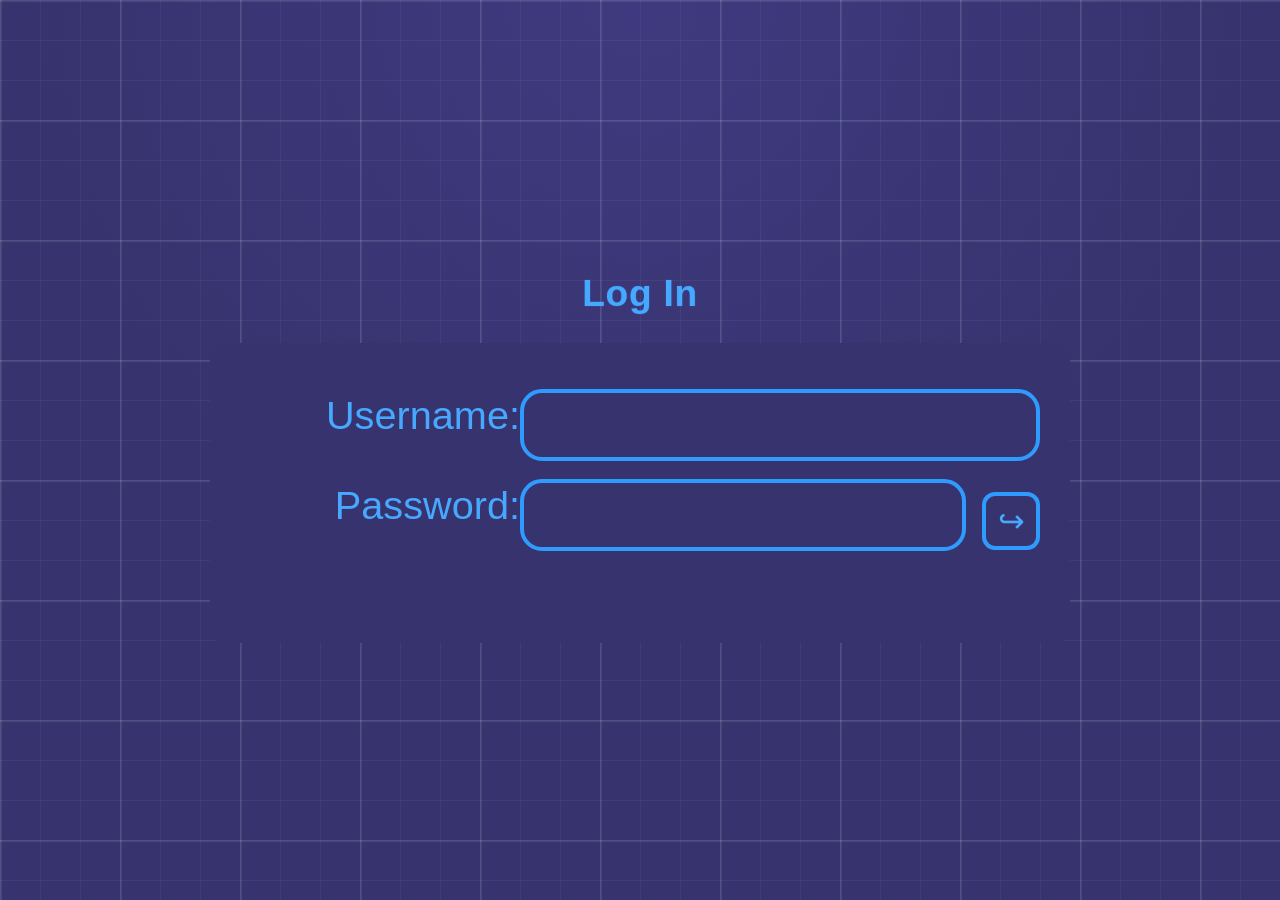
<file: index.html>
<!DOCTYPE html>
<html lang="en">
<head>
    <meta charset="UTF-8">
    <meta name="viewport" content="width=device-width, initial-scale=1.0">
    <title>Login | CGT 14100 Project</title>
    <link rel="stylesheet" href="CSS/master.css">
</head>
<body>
    <div class="page-wrap">
        <header>
            <h1 class="login-title">Log In</h1>
        </header>

        <main class="login-panel">
            <form id="loginForm" action="login.php" method="post">
                <div class="form-row">
                    <label class="form-label" for="username">Username:</label>
                    <div class="input-area">
                        <input class="field" type="text" id="username" name="username" required aria-required="true" autocomplete="username">
                    </div>
                </div>

                <div class="form-row">
                    <label class="form-label" for="password">Password:</label>
                    <div class="input-area">
                        <div class="password-wrap">
                            <input class="field" type="password" id="password" name="password" required aria-required="true" autocomplete="current-password">
                        </div>
                        <div class="submit-wrap">
                            <button class="icon-submit" type="submit" aria-label="Submit login form">↪</button>
                        </div>
                    </div>
                </div>

                <input type="hidden" name="sourcePage" value="index-login">

                <p id="errorMessage" class="error-msg" aria-live="polite"></p>
            </form>
        </main>
    </div>

    <script>
        (function () {
            var form = document.getElementById("loginForm");
            var username = document.getElementById("username");
            var password = document.getElementById("password");
            var errorMessage = document.getElementById("errorMessage");

            form.addEventListener("submit", function (event) {
                var userValue = username.value.trim();
                var passValue = password.value.trim();

                if (!userValue || !passValue) {
                    event.preventDefault();
                    errorMessage.textContent = "Please fill out both username and password.";
                    if (!userValue) {
                        username.focus();
                    } else {
                        password.focus();
                    }
                    return;
                }

                errorMessage.textContent = "";
            });
        }());
    </script>
</body>
</html>
</file>
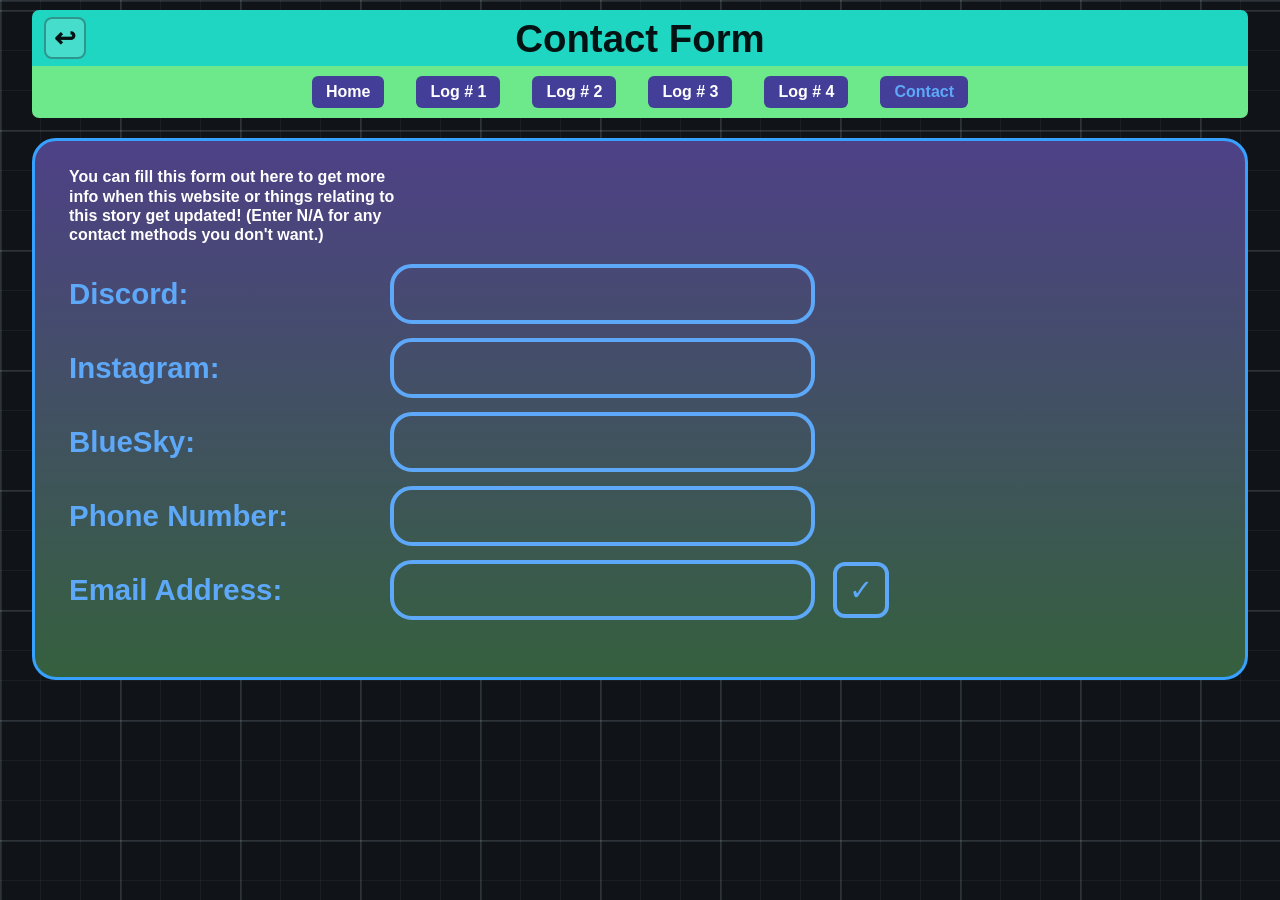
<file: contact.html>
<!DOCTYPE html>
<html lang="en">
<head>
    <meta charset="UTF-8">
    <meta name="viewport" content="width=device-width, initial-scale=1.0">
    <title>Contact Form | Supa Logs</title>
    <link rel="stylesheet" href="CSS/contact.css">
</head>
<body id="contact-top">
    <div class="page-shell">
        <header class="sticky-header">
            <div class="top-banner">
                <a class="back-to-login" href="index.html" aria-label="Back to Log In page">↩</a>
                <h1 class="site-title">Contact Form</h1>
            </div>
            <nav class="nav-wrap" aria-label="Primary navigation">
                <ul class="main-nav">
                    <li><a href="home.html">Home</a></li>
                    <li><a href="log1.html">Log # 1</a></li>
                    <li><a href="log2.html">Log # 2</a></li>
                    <li><a href="log3.html">Log # 3</a></li>
                    <li><a href="log4.html">Log # 4</a></li>
                    <li><a href="contact.html" aria-current="page">Contact</a></li>
                </ul>
            </nav>
        </header>

        <main class="content-panel">
            <p class="intro-note">
                You can fill this form out here to get more info when this website or things relating to this story get
                updated! (Enter N/A for any contact methods you don't want.)
            </p>

            <form id="contactForm" class="contact-form" action="contact.php" method="post">
                <div class="form-row">
                    <label for="discord">Discord:</label>
                    <input class="field" type="text" id="discord" name="discord" required aria-required="true">
                </div>

                <div class="form-row">
                    <label for="instagram">Instagram:</label>
                    <input class="field" type="text" id="instagram" name="instagram" required aria-required="true">
                </div>

                <div class="form-row">
                    <label for="bluesky">BlueSky:</label>
                    <input class="field" type="text" id="bluesky" name="bluesky" required aria-required="true">
                </div>

                <div class="form-row">
                    <label for="phone">Phone Number:</label>
                    <input class="field" type="text" id="phone" name="phone" required aria-required="true">
                </div>

                <div class="submit-row">
                    <label for="email">Email Address:</label>
                    <div class="email-input-wrap">
                        <input class="field" type="email" id="email" name="email" required aria-required="true">
                        <button class="submit-btn" type="submit" aria-label="Confirm all 5 contact fields" title="Confirm all contact info">✓</button>
                        <span id="successMessage" class="success-msg" aria-live="polite"></span>
                    </div>
                </div>

                <p id="errorMessage" class="error-msg" aria-live="polite"></p>
            </form>
        </main>
    </div>

    <script>
        (function () {
            var form = document.getElementById("contactForm");
            var errorMessage = document.getElementById("errorMessage");
            var successMessage = document.getElementById("successMessage");
            var submitButton = form.querySelector(".submit-btn");
            var fields = [
                document.getElementById("discord"),
                document.getElementById("instagram"),
                document.getElementById("bluesky"),
                document.getElementById("phone"),
                document.getElementById("email")
            ];

            form.addEventListener("submit", function (event) {
                var firstInvalid = null;
                var i;

                for (i = 0; i < fields.length; i += 1) {
                    if (!fields[i].value.trim()) {
                        firstInvalid = fields[i];
                        break;
                    }
                }

                if (firstInvalid) {
                    event.preventDefault();
                    successMessage.textContent = "";
                    errorMessage.textContent = "Please fill out all contact fields before continuing.";
                    firstInvalid.focus();
                    return;
                }

                if (!form.checkValidity()) {
                    form.reportValidity();
                    return;
                }

                event.preventDefault();
                successMessage.textContent = "";
                errorMessage.textContent = "";
                submitButton.disabled = true;

                for (i = 0; i < fields.length; i += 1) {
                    fields[i].value = fields[i].value.trim();
                }

                fetch(form.action, {
                    method: "POST",
                    body: new FormData(form),
                    headers: {
                        "Accept": "application/json"
                    }
                })
                    .then(function (response) {
                        return response.json().catch(function () {
                            return {
                                success: false,
                                message: "Server response could not be read."
                            };
                        });
                    })
                    .then(function (data) {
                        if (!data.success) {
                            successMessage.textContent = "";
                            errorMessage.textContent = data.message || "Something went wrong while sending your info.";
                            return;
                        }

                        errorMessage.textContent = "";
                        successMessage.textContent = data.message || "Your contact info has been sent. Thank you for your support!";
                    })
                    .catch(function () {
                        successMessage.textContent = "";
                        errorMessage.textContent = "Could not connect to the server. Please try again.";
                    })
                    .finally(function () {
                        submitButton.disabled = false;
                    });
            });
        }());
    </script>
</body>
</html>
</file>
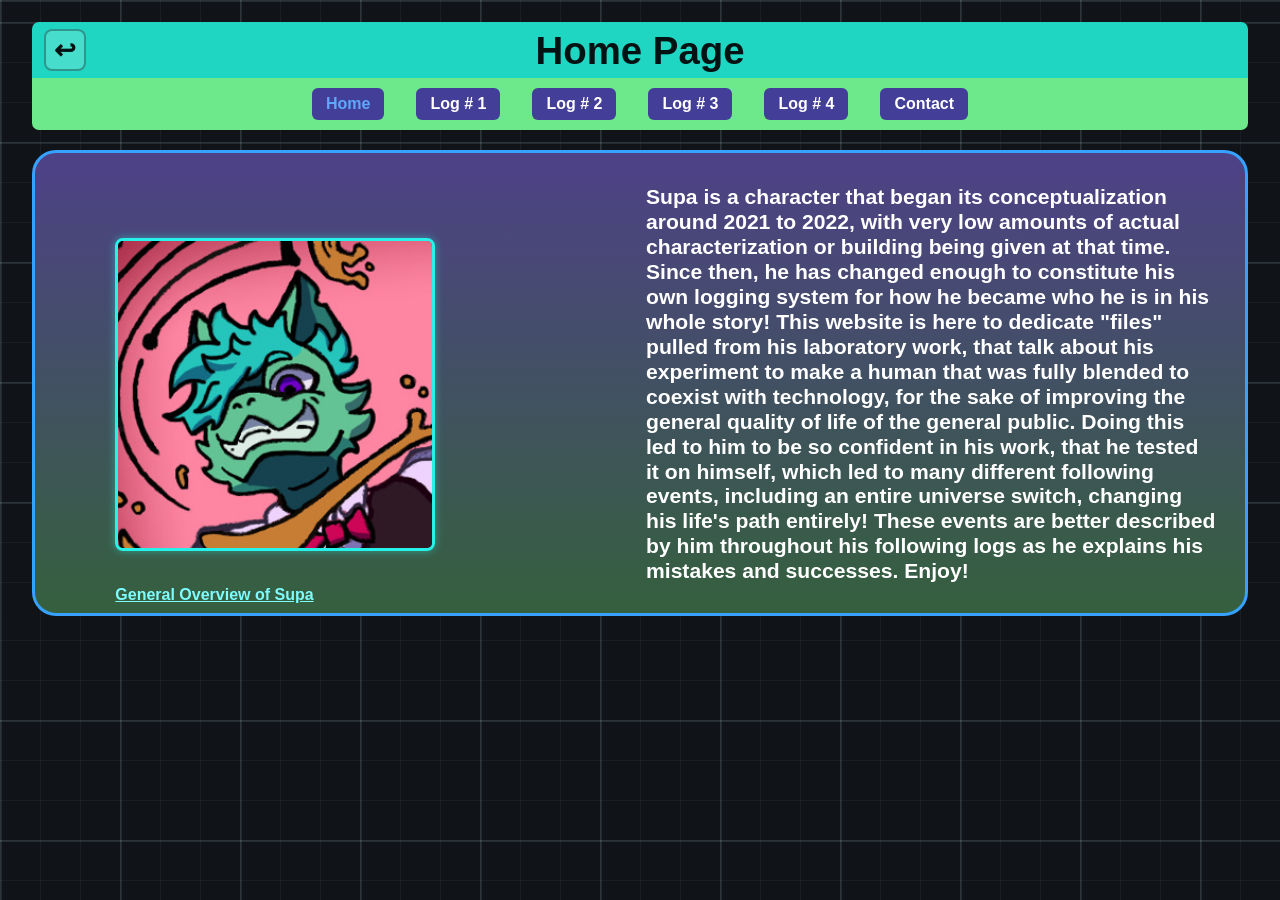
<file: home.html>
<!DOCTYPE html>
<html lang="en">
<head>
    <meta charset="UTF-8">
    <meta name="viewport" content="width=device-width, initial-scale=1.0">
    <title>Home Page | Supa Logs</title>
    <link rel="stylesheet" href="CSS/home.css">
</head>
<body id="home-top">
    <div class="page-shell">
        <header>
            <div class="top-banner">
                <a class="back-to-login" href="index.html" aria-label="Back to Log In page">↩</a>
                <h1 class="site-title">Home Page</h1>
            </div>
            <nav class="nav-wrap" aria-label="Primary navigation">
                <ul class="main-nav">
                    <li><a href="#home-top" aria-current="page">Home</a></li>
                    <li><a href="log1.html">Log # 1</a></li>
                    <li><a href="log2.html">Log # 2</a></li>
                    <li><a href="log3.html">Log # 3</a></li>
                    <li><a href="log4.html">Log # 4</a></li>
                    <li><a href="contact.html">Contact</a></li>
                </ul>
            </nav>
        </header>

        <main class="content-panel">
            <section class="panel-body" aria-label="Introduction">
                <div class="character-column">
                    <img class="replacement-image" src="images/Screenshot 2025-12-12 234257.jpg" alt="Supa's Profile Image.">
                    <a class="overview-link overview-link-left" href="https://docs.google.com/document/d/1HTRtq-LZCXU_mISCxUbRnba7mn7qXaqoriQcTs7UG_A/edit?usp=sharing" target="_blank" rel="noopener noreferrer">
                        General Overview of Supa
                    </a>
                </div>

                <article class="text-column" id="intro">
                    <p>
                        Supa is a character that began its conceptualization around 2021 to 2022, with very
                        low amounts of actual characterization or building being given at that time. Since then,
                        he has changed enough to constitute his own logging system for how he became who he is
                        in his whole story! This website is here to dedicate "files" pulled from his laboratory work,
                        that talk about his experiment to make a human that was fully blended to coexist with technology,
                        for the sake of improving the general quality of life of the general public. Doing this led to him 
                        to be so confident in his work, that he tested it on himself, which led to many different following
                        events, including an entire universe switch, changing his life's path entirely!
                        These events are better described by him throughout his following logs as he explains his mistakes and successes. Enjoy!
                    </p>
                </article>
            </section>
        </main>
    </div>
</body>
</html>
</file>
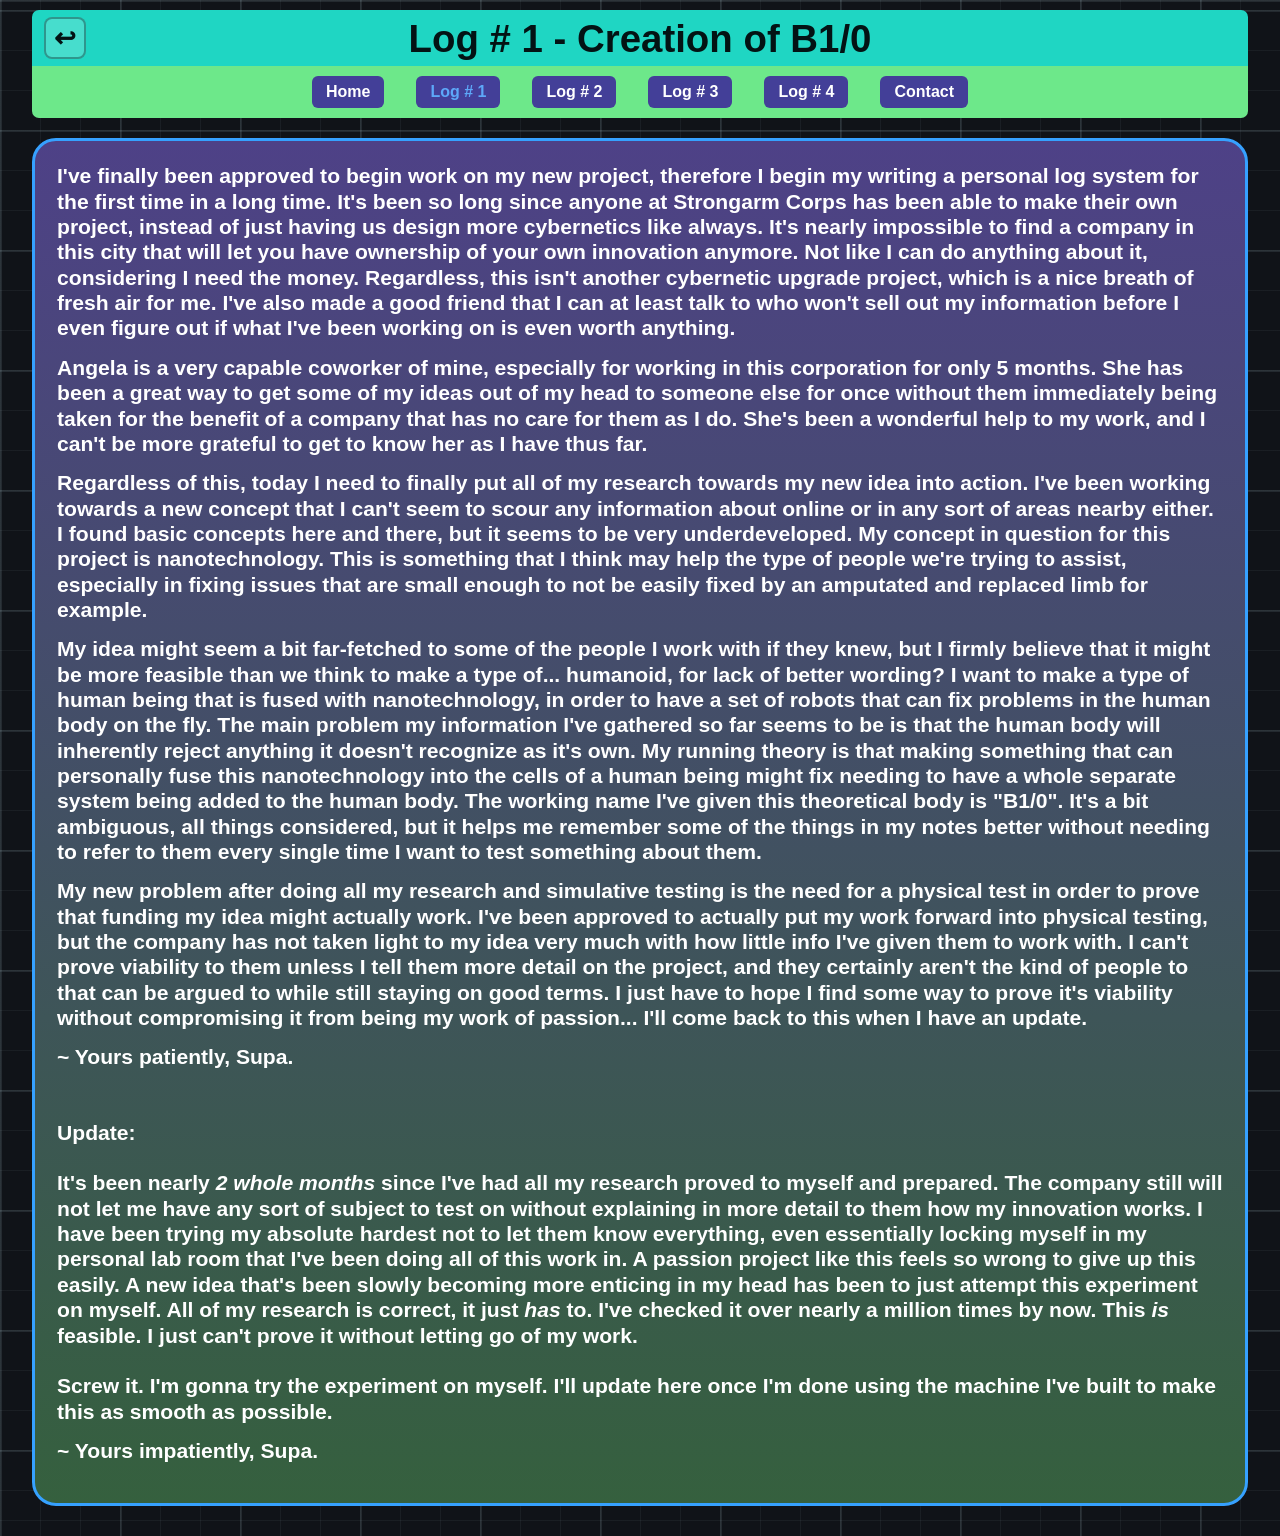
<file: log1.html>
<!DOCTYPE html>
<html lang="en">
<head>
    <meta charset="UTF-8">
    <meta name="viewport" content="width=device-width, initial-scale=1.0">
    <title>Log # 1 | Supa Logs</title>
    <link rel="stylesheet" href="CSS/log1.css">
</head>
<body id="log1-top">
    <div class="page-shell">
        <header class="sticky-header">
            <div class="top-banner">
                <a class="back-to-login" href="index.html" aria-label="Back to Log In page">↩</a>
                <h1 class="site-title">Log # 1 - Creation of B1/0</h1>
            </div>
            <nav class="nav-wrap" aria-label="Primary navigation">
                <ul class="main-nav">
                    <li><a href="home.html">Home</a></li>
                    <li><a href="log1.html" aria-current="page">Log # 1</a></li>
                    <li><a href="log2.html">Log # 2</a></li>
                    <li><a href="log3.html">Log # 3</a></li>
                    <li><a href="log4.html">Log # 4</a></li>
                    <li><a href="contact.html">Contact</a></li>
                </ul>
            </nav>
        </header>

        <main class="content-panel">
            <article class="log-text">
                <p>
                    I've finally been approved to begin work on my new project, therefore I begin my writing a personal log system 
                    for the first time in a long time. It's been so long since anyone at Strongarm Corps has been able to make 
                    their own project, instead of just having us design more cybernetics like always. It's nearly impossible to 
                    find a company in this city that will let you have ownership of your own innovation anymore. Not like I can do 
                    anything about it, considering I need the money. Regardless, this isn't another cybernetic upgrade project, 
                    which is a nice breath of fresh air for me. I've also made a good friend that I can at least talk to who won't 
                    sell out my information before I even figure out if what I've been working on is even worth anything.
                </p>
                
                <p>
                    Angela is a very capable coworker of mine, especially for working in this corporation for only 5 months. She has 
                    been a great way to get some of my ideas out of my head to someone else for once without them immediately being 
                    taken for the benefit of a company that has no care for them as I do. She's been a wonderful help to my work, 
                    and I can't be more grateful to get to know her as I have thus far.
                </p>

                <p>
                    Regardless of this, today I need to finally put all of my research towards my new idea into action. I've been 
                    working towards a new concept that I can't seem to scour any information about online or in any sort of areas
                    nearby either. I found basic concepts here and there, but it seems to be very underdeveloped. My concept in 
                    question for this project is nanotechnology. This is something that I think may help the type of people we're 
                    trying to assist, especially in fixing issues that are small enough to not be easily fixed by an amputated and 
                    replaced limb for example. 
                </p>

                <p>
                    My idea might seem a bit far-fetched to some of the people I work with if they knew, but I firmly believe that 
                    it might be more feasible than we think to make a type of... humanoid, for lack of better wording? I want to 
                    make a type of human being that is fused with nanotechnology, in order to have a set of robots that can fix 
                    problems in the human body on the fly. The main problem my information I've gathered so far seems to be is that 
                    the human body will inherently reject anything it doesn't recognize as it's own. My running theory is that making 
                    something that can personally fuse this nanotechnology into the cells of a human being might fix needing to 
                    have a whole separate system being added to the human body. The working name I've given this theoretical body 
                    is "B1/0". It's a bit ambiguous, all things considered, but it helps me remember some of the things in my notes
                    better without needing to refer to them every single time I want to test something about them.
                </p>

                <p>
                    My new problem after doing all my research and simulative testing is the need for a physical test in order to 
                    prove that funding my idea might actually work. I've been approved to actually put my work forward into physical 
                    testing, but the company has not taken light to my idea very much with how little info I've given them to work 
                    with. I can't prove viability to them unless I tell them more detail on the project, and they certainly aren't 
                    the kind of people to that can be argued to while still staying on good terms. I just have to hope I find some 
                    way to prove it's viability without compromising it from being my work of passion... I'll come back to this when 
                    I have an update.
                </p>

                <p>
                    ~ Yours patiently, Supa.
                </p>

                <br><br>

                <p>
                    Update: <br><br>
                    It's been nearly <em>2 whole months</em> since I've had all my research proved to myself and prepared. The company still 
                    will not let me have any sort of subject to test on without explaining in more detail to them how my innovation 
                    works. I have been trying my absolute hardest not to let them know everything, even essentially locking myself
                    in my personal lab room that I've been doing all of this work in. A passion project like this feels so wrong to 
                    give up this easily. A new idea that's been slowly becoming more enticing in my head has been to just attempt 
                    this experiment on myself. All of my research is correct, it just <em>has</em> to. I've checked it over nearly a 
                    million times by now. This <em>is</em> feasible. I just can't prove it without letting go of my work.<br><br>
                    Screw it. I'm gonna try the experiment on myself. I'll update here once I'm done using the machine I've built
                    to make this as smooth as possible.
                </p>

                <p>
                    ~ Yours impatiently, Supa.
                </p>

            </article>
        </main>
    </div>
</body>
</html>
</file>
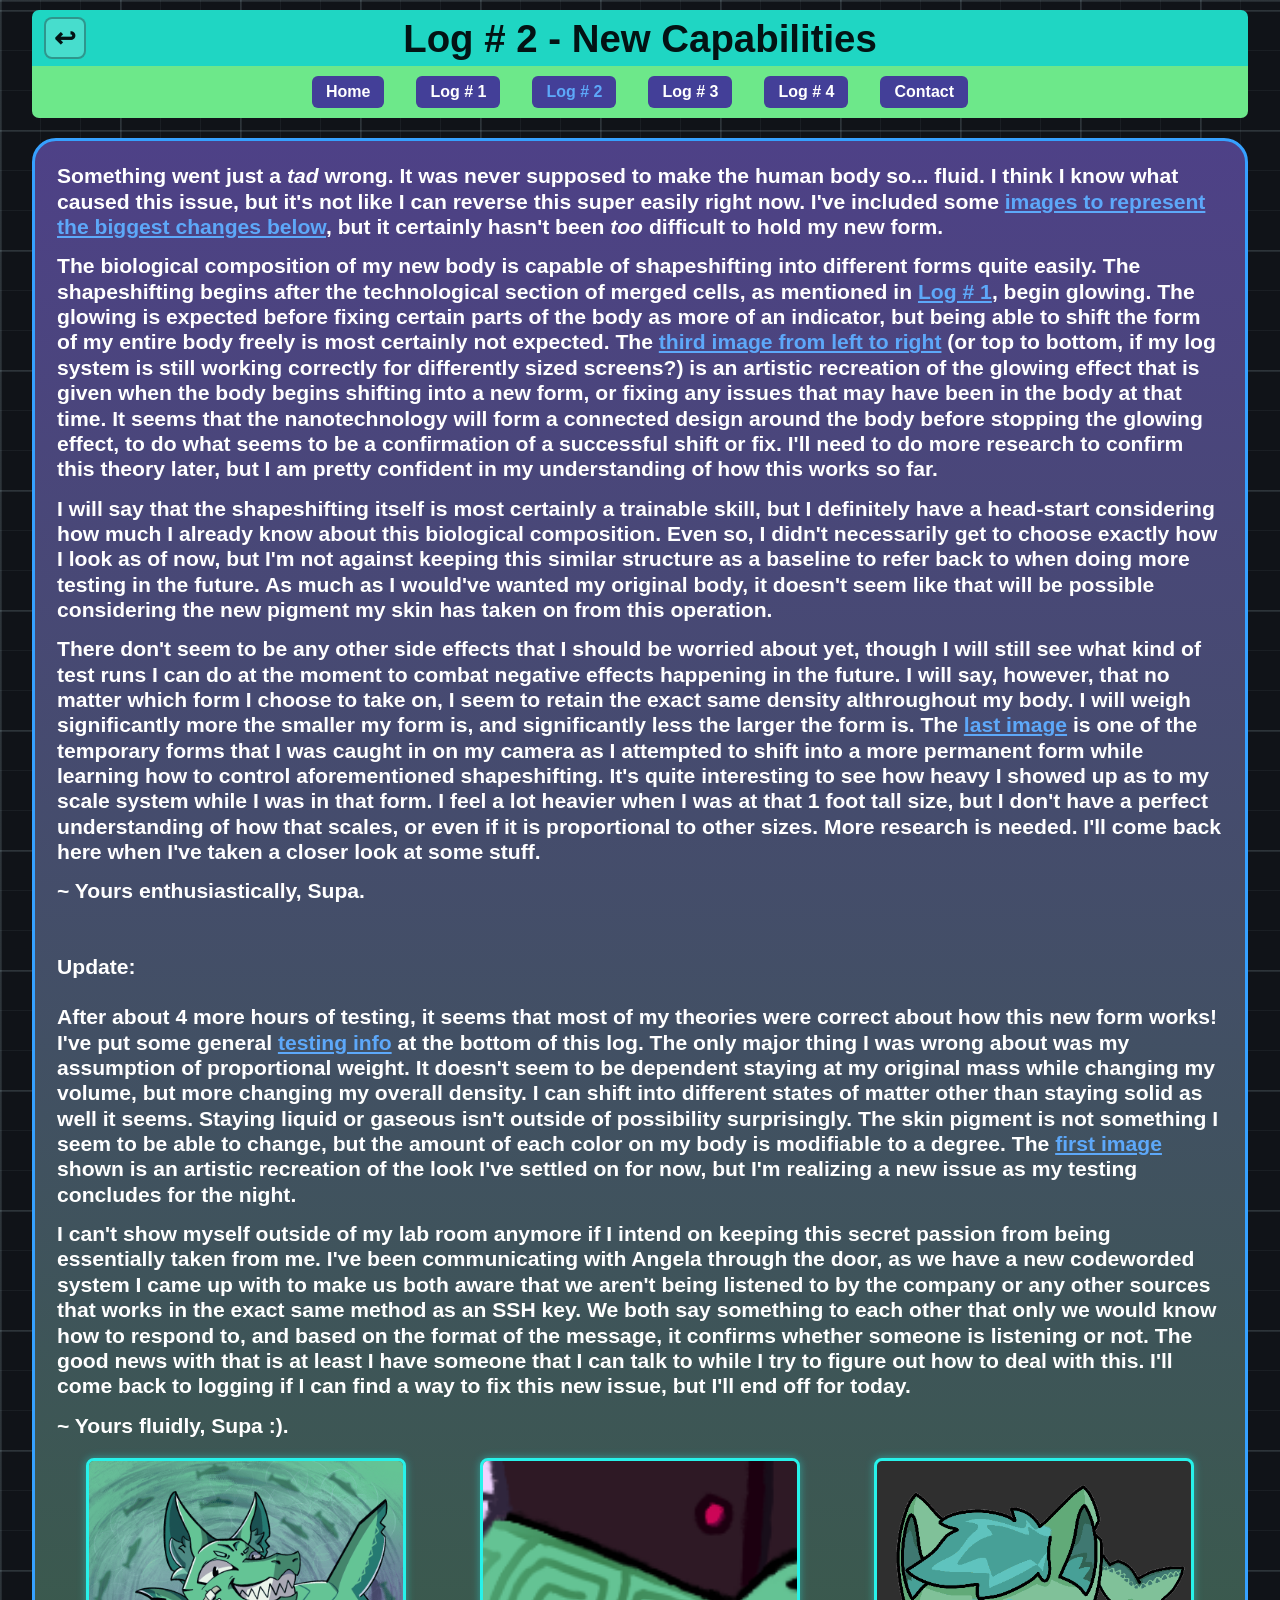
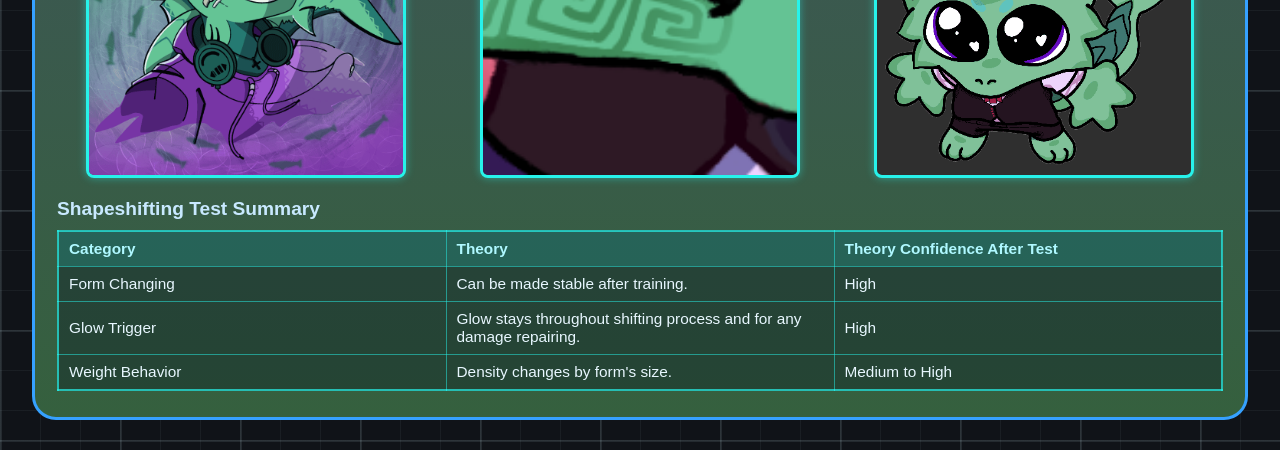
<file: log2.html>
<!DOCTYPE html>
<html lang="en">
<head>
    <meta charset="UTF-8">
    <meta name="viewport" content="width=device-width, initial-scale=1.0">
    <title>Log # 2 | Supa Logs</title>
    <link rel="stylesheet" href="CSS/log2.css">
</head>
<body id="log2-top">
    <div class="page-shell">
        <header class="sticky-header">
            <div class="top-banner">
                <a class="back-to-login" href="index.html" aria-label="Back to Log In page">↩</a>
                <h1 class="site-title">Log # 2 - New Capabilities</h1>
            </div>
            <nav class="nav-wrap" aria-label="Primary navigation">
                <ul class="main-nav">
                    <li><a href="home.html">Home</a></li>
                    <li><a href="log1.html">Log # 1</a></li>
                    <li><a href="log2.html" aria-current="page">Log # 2</a></li>
                    <li><a href="log3.html">Log # 3</a></li>
                    <li><a href="log4.html">Log # 4</a></li>
                    <li><a href="contact.html">Contact</a></li>
                </ul>
            </nav>
        </header>

        <main class="content-panel">
            <article class="log-text">
                <p>
                    Something went just a <em>tad</em> wrong. It was never supposed to make the human body so... fluid. I think 
                    I know what caused this issue, but it's not like I can reverse this super easily right now. 
                    I've included some <a class="jump-link" href="#log2-photos">images to represent the biggest changes below</a>, 
                    but it certainly hasn't been <em>too</em> difficult to hold my new form.
                </p>

                <p>
                    The biological composition of my new body is capable of shapeshifting into different forms quite easily.
                    The shapeshifting begins after the technological section of merged cells, as mentioned in 
                    <a class="jump-link" href="log1.html">Log # 1</a>, begin glowing. The glowing is expected before fixing
                    certain parts of the body as more of an indicator, but being able to shift the form of my entire body 
                    freely is most certainly not expected. The 
                    <a class="jump-link" href="#log2-photos">third image from left to right</a> (or top to bottom, if my log 
                    system is still working correctly for differently sized screens?) is an artistic recreation of the glowing 
                    effect that is given when the body begins shifting into a new form, or fixing any issues that 
                    may have been in the body at that time. It seems that the nanotechnology will form a connected design 
                    around the body before stopping the glowing effect, to do what seems to be a confirmation of a successful
                    shift or fix. I'll need to do more research to confirm this theory later, but I am pretty confident in my
                    understanding of how this works so far.
                </p>

                <p>
                    I will say that the shapeshifting itself is most certainly a trainable skill, but I definitely have a 
                    head-start considering how much I already know about this biological composition. Even so, I didn't 
                    necessarily get to choose exactly how I look as of now, but I'm not against keeping this similar structure 
                    as a baseline to refer back to when doing more testing in the future. As much as I would've wanted my 
                    original body, it doesn't seem like that will be possible considering the new pigment my skin has taken on 
                    from this operation.
                </p>

                <p>
                    There don't seem to be any other side effects that I should be worried about yet, though I will still see 
                    what kind of test runs I can do at the moment to combat negative effects happening in the future. I will 
                    say, however, that no matter which form I choose to take on, I seem to retain the exact same density 
                    althroughout my body. I will weigh significantly more the smaller my form is, and significantly less the 
                    larger the form is. The <a class="jump-link" href="#log2-photos">last image</a> is one 
                    of the temporary forms that I was caught in on my camera as I attempted to shift into a more permanent form 
                    while learning how to control aforementioned shapeshifting. It's quite interesting to see how heavy I showed 
                    up as to my scale system while I was in that form. I feel a lot heavier when I was at that 1 foot tall size, 
                    but I don't have a perfect understanding of how that scales, or even if it is proportional to other sizes. 
                    More research is needed. I'll come back here when I've taken a closer look at some stuff.
                </p>

                <p>
                    ~ Yours enthusiastically, Supa.
                </p>

                <br><br>

                <p>
                    Update: <br><br>
                    After about 4 more hours of testing, it seems that most of my theories were correct about how this new form 
                    works! I've put some general <a class="jump-link" href="#testing-info">testing info</a> at the bottom of this log. The only major thing I was wrong about 
                    was my assumption of proportional weight. It doesn't seem to be dependent staying at my original mass while 
                    changing my volume, but more changing my overall density. I can shift into different states of matter other 
                    than staying solid as well it seems. Staying liquid or gaseous isn't outside of possibility surprisingly. 
                    The skin pigment is not something I seem to be able to change, but the amount of each color on my body is 
                    modifiable to a degree. The 
                    <a class="jump-link" href="#log2-photos">first image</a> shown is an artistic recreation of the look I've 
                    settled on for now, but I'm realizing a new issue as my testing concludes for the night.
                </p>

                <p>
                    I can't show myself outside of my lab room anymore if I intend on keeping this secret passion from being essentially 
                    taken from me. I've been communicating with Angela through the door, as we have a new codeworded system I 
                    came up with to make us both aware that we aren't being listened to by the company or any other sources that 
                    works in the exact same method as an SSH key. We both say something to each other that only we would know 
                    how to respond to, and based on the format of the message, it confirms whether someone is listening or not.
                    The good news with that  is at least I have someone that I can talk to while I try to figure out how to deal 
                    with this. I'll come back to logging if I can find a way to fix this new issue, but I'll end off for today.
                </p>

                <p>
                    ~ Yours fluidly, Supa :).
                </p>

            </article>

            <section id="log2-photos" class="photo-strip" aria-label="Image examples">
                <figure class="photo-card photo-tall">
                    <img src="images/SupaPFP.png" alt="Old Supa profile image.">
                </figure>
                <figure class="photo-card photo-wide">
                    <img src="images/supaArmExample.png" alt="Supa arm example image.">
                </figure>
                <figure class="photo-card photo-tall">
                    <img src="images/SUPALILBABYBOYYYY_LetHimBeEVENClearer.png" alt="Supa clear render image.">
                </figure>
            </section>

            <section id="testing-info" class="status-section" aria-label="Shapeshifting test summary">
                <h2 class="status-title">Shapeshifting Test Summary</h2>
                <table class="status-table">
                    <thead>
                        <tr>
                            <th>Category</th>
                            <th>Theory</th>
                            <th>Theory Confidence After Test</th>
                        </tr>
                    </thead>
                    <tbody>
                        <tr>
                            <td>Form Changing</td>
                            <td>Can be made stable after training.</td>
                            <td>High</td>
                        </tr>
                        <tr>
                            <td>Glow Trigger</td>
                            <td>Glow stays throughout shifting process and for any damage repairing.</td>
                            <td>High</td>
                        </tr>
                        <tr>
                            <td>Weight Behavior</td>
                            <td>Density changes by form's size.</td>
                            <td>Medium to High</td>
                        </tr>
                    </tbody>
                </table>
            </section>
        </main>
    </div>
</body>
</html>
</file>
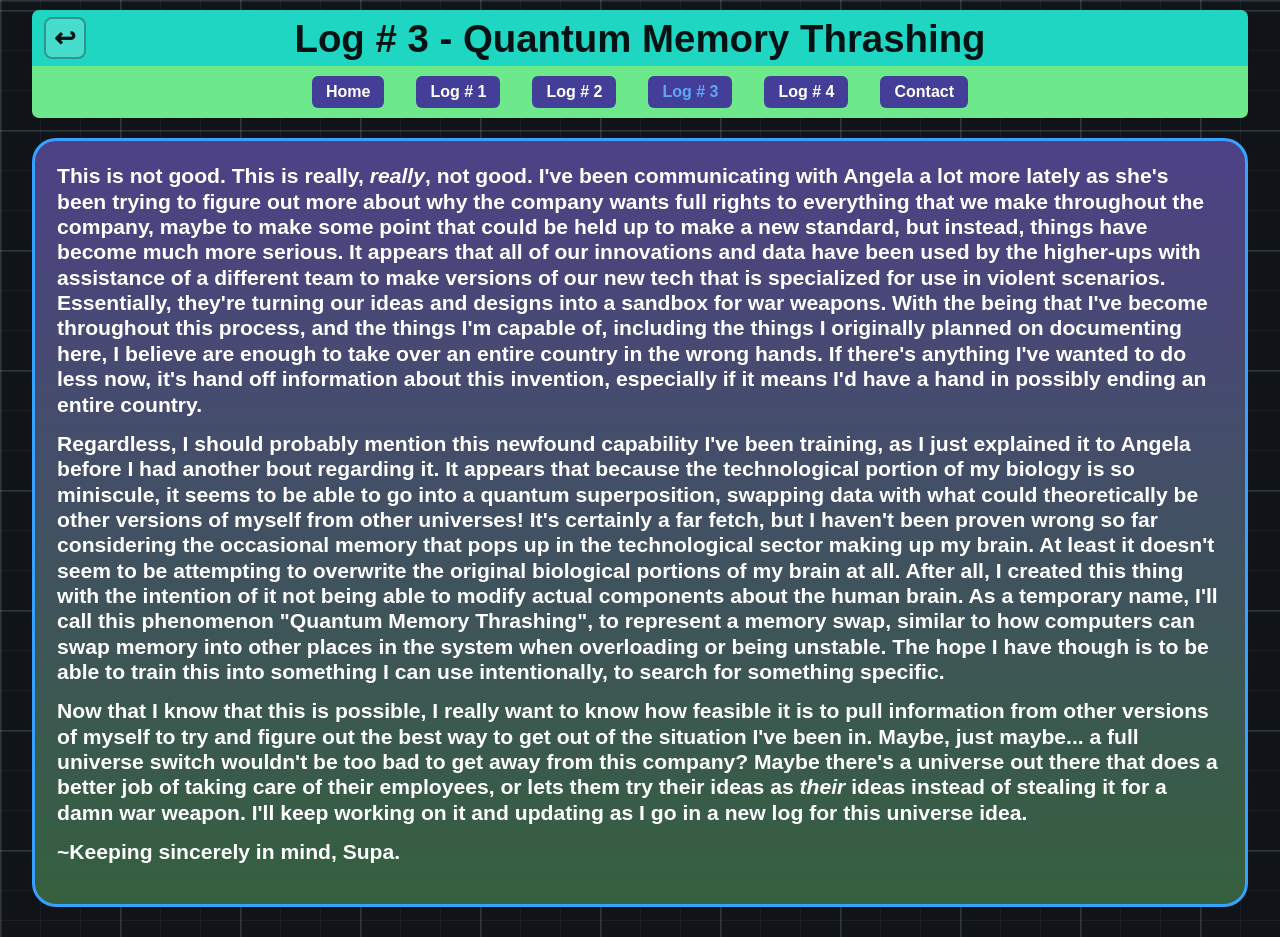
<file: log3.html>
<!DOCTYPE html>
<html lang="en">
<head>
    <meta charset="UTF-8">
    <meta name="viewport" content="width=device-width, initial-scale=1.0">
    <title>Log # 3 | Supa Logs</title>
    <link rel="stylesheet" href="CSS/log3.css">
</head>
<body id="log3-top">
    <div class="page-shell">
        <header class="sticky-header">
            <div class="top-banner">
                <a class="back-to-login" href="index.html" aria-label="Back to Log In page">↩</a>
                <h1 class="site-title">Log # 3 - Quantum Memory Thrashing</h1>
            </div>
            <nav class="nav-wrap" aria-label="Primary navigation">
                <ul class="main-nav">
                    <li><a href="home.html">Home</a></li>
                    <li><a href="log1.html">Log # 1</a></li>
                    <li><a href="log2.html">Log # 2</a></li>
                    <li><a href="log3.html" aria-current="page">Log # 3</a></li>
                    <li><a href="log4.html">Log # 4</a></li>
                    <li><a href="contact.html">Contact</a></li>
                </ul>
            </nav>
        </header>

        <main class="content-panel">
            <article class="log-text">
                <p>
                    This is not good. This is really, <em>really</em>, not good. I've been communicating with Angela a lot
                    more lately as she's been trying to figure out more about why the company wants full rights to 
                    everything that we make throughout the company, maybe to make some point that could be held up to make 
                    a new standard, but instead, things have become much more serious. It appears that all of our innovations 
                    and data have been used by the higher-ups with assistance of a different team to make versions of our 
                    new tech that is specialized for use in violent scenarios. Essentially, they're turning our ideas and 
                    designs into a sandbox for war weapons. With the being that I've become throughout this process, and the 
                    things I'm capable of, including the things I originally planned on documenting here, I believe are enough 
                    to take over an entire country in the wrong hands. If there's anything I've wanted to do less now, it's hand 
                    off information about this invention, especially if it means I'd have a hand in possibly ending an entire 
                    country. 
                </p>

                <p>
                    Regardless, I should probably mention this newfound capability I've been training, as I just explained it to 
                    Angela before I had another bout regarding it. It appears that because the technological portion of my biology
                    is so miniscule, it seems to be able to go into a quantum superposition, swapping data with what could 
                    theoretically be other versions of myself from other universes! It's certainly a far fetch, but I haven't been 
                    proven wrong so far considering the occasional memory that pops up in the technological sector making up my brain. 
                    At least it doesn't seem to be attempting to overwrite the original biological portions of my brain at all. After 
                    all, I created this thing with the intention of it not being able to modify actual components about the human brain. 
                    As a temporary name, I'll call this phenomenon "Quantum Memory Thrashing", to represent a memory swap, similar to how 
                    computers can swap memory into other places in the system when overloading or being unstable. The hope I have though 
                    is to be able to train this into something I can use intentionally, to search for something specific.
                </p>

                <p>
                    Now that I know that this is possible, I really want to know how feasible it is to pull information from other 
                    versions of myself to try and figure out the best way to get out of the situation I've been in. Maybe, just maybe... 
                    a full universe switch wouldn't be too bad to get away from this company? Maybe there's a universe out there that does 
                    a better job of taking care of their employees, or lets them try their ideas as <em>their</em> ideas instead of stealing
                    it for a damn war weapon. I'll keep working on it and updating as I go in a new log for this universe idea.
                </p>

                <p>
                    ~Keeping sincerely in mind, Supa.
                </p>

            </article>
        </main>
    </div>
</body>
</html>
</file>
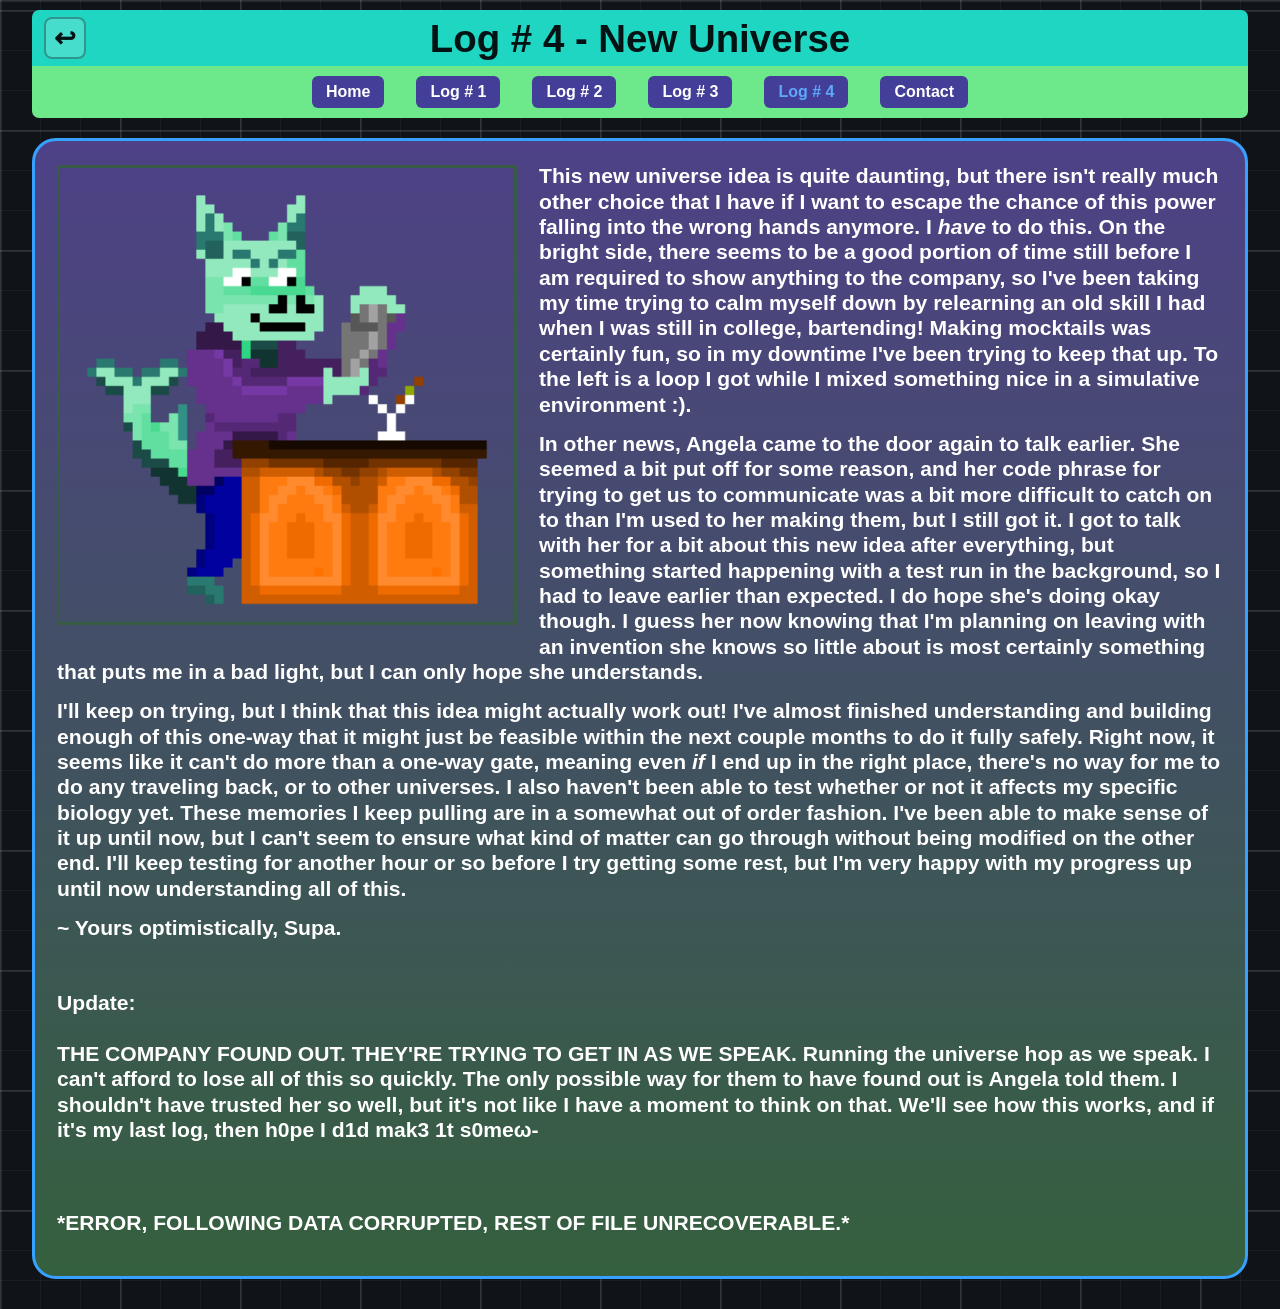
<file: log4.html>
<!DOCTYPE html>
<html lang="en">
<head>
    <meta charset="UTF-8">
    <meta name="viewport" content="width=device-width, initial-scale=1.0">
    <title>Log # 4 | Supa Logs</title>
    <link rel="stylesheet" href="CSS/log4.css">
</head>
<body id="log4-top">
    <div class="page-shell">
        <header class="sticky-header">
            <div class="top-banner">
                <a class="back-to-login" href="index.html" aria-label="Back to Log In page">↩</a>
                <h1 class="site-title">Log # 4 - New Universe</h1>
            </div>
            <nav class="nav-wrap" aria-label="Primary navigation">
                <ul class="main-nav">
                    <li><a href="home.html">Home</a></li>
                    <li><a href="log1.html">Log # 1</a></li>
                    <li><a href="log2.html">Log # 2</a></li>
                    <li><a href="log3.html">Log # 3</a></li>
                    <li><a href="log4.html" aria-current="page">Log # 4</a></li>
                    <li><a href="contact.html">Contact</a></li>
                </ul>
            </nav>
        </header>

        <main class="content-panel">
            <article class="log-text">
                <img class="inline-gif" src="images/SupaComDone.gif" alt="Animated communication gif.">
                <p>
                    This new universe idea is quite daunting, but there isn't really much other choice that I have if I want to
                    escape the chance of this power falling into the wrong hands anymore. I <em>have</em> to do this. On the 
                    bright side, there seems to be a good portion of time still before I am required to show anything to the 
                    company, so I've been taking my time trying to calm myself down by relearning an old skill I had when I 
                    was still in college, bartending! Making mocktails was certainly fun, so in my downtime I've been trying 
                    to keep that up. To the left is a loop I got while I mixed something nice in a simulative environment :).
                </p>

                <p>
                    In other news, Angela came to the door again to talk earlier. She seemed a bit put off for some reason, and 
                    her code phrase for trying to get us to communicate was a bit more difficult to catch on to than I'm used to
                    her making them, but I still got it. I got to talk with her for a bit about this new idea after everything,
                    but something started happening with a test run in the background, so I had to leave earlier than expected.
                    I do hope she's doing okay though. I guess her now knowing that I'm planning on leaving with an invention
                    she knows so little about is most certainly something that puts me in a bad light, but I can only hope she
                    understands. 
                </p>

                <p>
                    I'll keep on trying, but I think that this idea might actually work out! I've almost finished understanding 
                    and building enough of this one-way that it might just be feasible within the next couple months to do it 
                    fully safely. Right now, it seems like it can't do more than a one-way gate, meaning even <em>if</em> I end 
                    up in the right place, there's no way for me to do any traveling back, or to other universes. I also haven't 
                    been able to test whether or not it affects my specific biology yet. These memories I keep pulling are in a 
                    somewhat out of order fashion. I've been able to make sense of it up until now, but I can't seem to ensure 
                    what kind of matter can go through without being modified on the other end. I'll keep testing for another 
                    hour or so before I try getting some rest, but I'm very happy with my progress up until now understanding 
                    all of this.
                </p>

                <p>
                    ~ Yours optimistically, Supa.
                </p>

                <br><br>

                <p>
                    Update: <br><br>
                    THE COMPANY FOUND OUT. THEY'RE TRYING TO GET IN AS WE SPEAK. Running the universe hop as we speak. I can't 
                    afford to lose all of this so quickly. The only possible way for them to have found out is Angela told them.
                    I shouldn't have trusted her so well, but it's not like I have a moment to think on that. We'll see how this 
                    works, and if it's my last log, then h0pe I d1d mak3 1t s0meω-
                </p>

                <br><br><br>

                <p>
                    *ERROR, FOLLOWING DATA CORRUPTED, REST OF FILE UNRECOVERABLE.*
                </p>
                
            </article>
        </main>
    </div>
</body>
</html>
</file>
<file: CSS/master.css>
:root {
    --bg: #37336e;
    --panel: #37336e;
    --accent: #2f9bff;
    --accent-soft: rgba(47, 155, 255, 0.75);
    --text: #46a8ff;
    --white: #ffffff;
    --grid-main: rgba(213, 245, 255, 0.1);
    --grid-minor: rgba(213, 245, 255, 0.05);
    --label-column-width: clamp(210px, 22vw, 280px);
}

* {
    box-sizing: border-box;
}

html,
body {
    margin: 0;
    padding: 0;
    min-height: 100%;
    font-family: "Trebuchet MS", "Segoe UI", Arial, sans-serif;
    background: var(--bg);
    background-image:
        repeating-linear-gradient(to right, var(--grid-main) 0 2px, transparent 2px 120px),
        repeating-linear-gradient(to bottom, var(--grid-main) 0 2px, transparent 2px 120px),
        repeating-linear-gradient(to right, var(--grid-minor) 0 1px, transparent 1px 40px),
        repeating-linear-gradient(to bottom, var(--grid-minor) 0 1px, transparent 1px 40px),
        radial-gradient(circle at top, #3f3a7f 0%, #37336e 55%);
    background-repeat: no-repeat;
    background-size: cover;
    color: var(--text);
}

.page-wrap {
    min-height: 100vh;
    padding: 44px 24px 30px;
    display: flex;
    flex-direction: column;
    justify-content: center;
    align-items: center;
}

.login-panel {
    width: 100%;
    max-width: 860px;
    background: var(--panel);
    border-radius: 14px;
    padding: 16px 18px 22px;
    min-height: 300px;
    display: flex;
    align-items: center;
    justify-content: center;
}

.login-panel #loginForm {
    width: min(800px, 100%);
}

.login-title {
    margin: 0 0 28px;
    text-align: center;
    color: var(--text);
    font-size: clamp(2rem, 2.9vw, 3rem);
    letter-spacing: 0.02em;
    text-shadow: 0 0 2px rgba(47, 155, 255, 0.35);
}

.form-row {
    margin-bottom: 18px;
}

.form-row::after {
    content: "";
    display: block;
    clear: both;
}

.form-label {
    float: left;
    width: var(--label-column-width);
    margin: 7px 0 0;
    font-size: clamp(2rem, 3.1vw, 3.1rem);
    line-height: 1;
    color: var(--text);
    text-align: right;
    white-space: nowrap;
}

.input-area {
    float: left;
    width: calc(100% - var(--label-column-width));
}

.field {
    width: 100%;
    height: 72px;
    border: 4px solid var(--accent);
    border-radius: 22px;
    background: transparent;
    color: var(--white);
    font-size: 1.65rem;
    padding: 10px 18px;
    outline: none;
}

.field:focus {
    border-color: #6cc0ff;
    box-shadow: 0 0 0 2px rgba(108, 192, 255, 0.2);
}

.password-wrap {
    float: left;
    width: calc(100% - 74px);
}

.submit-wrap {
    float: left;
    width: 58px;
    margin-left: 16px;
    margin-top: 13px;
}

.icon-submit {
    width: 58px;
    height: 58px;
    border: 4px solid var(--accent);
    border-radius: 13px;
    background: transparent;
    color: var(--text);
    font-size: 2rem;
    line-height: 1;
    cursor: pointer;
    transition: transform 0.2s ease, background-color 0.2s ease, color 0.2s ease;
}

.icon-submit:hover,
.icon-submit:focus {
    background-color: rgba(47, 155, 255, 0.16);
    transform: translateX(2px);
}

.options-row {
    margin: 4px 0 8px 191px;
    font-size: 1rem;
    color: #8ac5ff;
}

.remember-line {
    display: inline-flex;
    align-items: center;
    gap: 8px;
    margin-right: 16px;
}

.secondary-btn {
    border: 2px solid var(--accent-soft);
    background: transparent;
    color: var(--text);
    border-radius: 10px;
    padding: 7px 14px;
    cursor: pointer;
    transition: background-color 0.2s ease;
}

.secondary-btn:hover,
.secondary-btn:focus {
    background-color: rgba(47, 155, 255, 0.18);
}

.help-nav {
    margin-top: 16px;
    clear: both;
}

.help-links {
    margin: 0;
    padding: 0;
    list-style: none;
    display: flex;
    flex-wrap: wrap;
    gap: 10px 14px;
    justify-content: center;
}

.help-links a {
    display: inline-block;
    padding: 6px 10px;
    border: 1px solid transparent;
    border-radius: 8px;
    color: #9fd2ff;
    text-decoration: none;
}

.help-links a:hover,
.help-links a:focus {
    border-color: var(--accent-soft);
    background: rgba(47, 155, 255, 0.12);
}

.error-msg {
    margin: 8px 0 0 var(--label-column-width);
    color: #ffd4e5;
    min-height: 1.3em;
}

#help-section {
    max-width: 860px;
    width: 100%;
    margin-top: 18px;
    color: #9bd0ff;
    font-size: 0.95rem;
    text-align: center;
    padding: 10px 12px;
}

@media (max-width: 760px) {
    .page-wrap {
        padding: 18px 10px;
        justify-content: flex-start;
    }

    .login-panel {
        padding: 20px 10px 14px;
        min-height: 0;
    }

    .form-label {
        float: left;
        width: clamp(118px, 33vw, 150px);
        margin: 4px 0 0;
        text-align: right;
        font-size: clamp(1rem, 4.5vw, 1.7rem);
    }

    .input-area {
        float: left;
        width: calc(100% - clamp(118px, 33vw, 150px));
    }

    .password-wrap {
        float: left;
        width: calc(100% - 74px);
    }

    .field {
        height: 62px;
        border-width: 3px;
        font-size: 1.25rem;
    }

    .submit-wrap {
        float: left;
        width: 58px;
        margin: 0 0 0 16px;
    }

    .icon-submit {
        width: 58px;
        height: 62px;
        border-radius: 22px;
        font-size: 1.4rem;
    }

    .options-row,
    .error-msg {
        margin-left: clamp(118px, 33vw, 150px);
    }

    .help-links {
        justify-content: flex-start;
    }
}
</file>
<file: CSS/contact.css>
:root {
    --bg-dark: #101318;
    --grid-main: rgba(213, 245, 255, 0.1);
    --grid-minor: rgba(213, 245, 255, 0.05);
    --teal-header: #1fd6c3;
    --teal-nav: #6de88a;
    --button: #433f98;
    --panel-border: #36a1ff;
    --text-main: #ffffff;
    --input-blue: #5DA8F9;
}

* {
    box-sizing: border-box;
}

html,
body {
    margin: 0;
    min-height: 100%;
    font-family: "Trebuchet MS", "Segoe UI", Arial, sans-serif;
    color: var(--text-main);
    background-color: var(--bg-dark);
    background-image:
        repeating-linear-gradient(to right, var(--grid-main) 0 2px, transparent 2px 120px),
        repeating-linear-gradient(to bottom, var(--grid-main) 0 2px, transparent 2px 120px),
        repeating-linear-gradient(to right, var(--grid-minor) 0 1px, transparent 1px 40px),
        repeating-linear-gradient(to bottom, var(--grid-minor) 0 1px, transparent 1px 40px);
}

.page-shell {
    width: min(1280px, 95vw);
    margin: 10px auto 30px;
}

.sticky-header {
    position: sticky;
    top: 0;
    z-index: 1000;
}

.top-banner {
    position: relative;
    background: var(--teal-header);
    border-radius: 7px 7px 0 0;
    padding: 10px 14px 8px;
}

.site-title {
    margin: 0;
    text-align: center;
    color: #031314;
    font-size: clamp(2rem, 3vw, 3rem);
    line-height: 1;
}

.back-to-login {
    position: absolute;
    left: 12px;
    top: 50%;
    transform: translateY(-50%);
    display: inline-flex;
    align-items: center;
    justify-content: center;
    width: 42px;
    height: 42px;
    border-radius: 8px;
    border: 2px solid rgba(3, 19, 20, 0.35);
    color: #031314;
    background: rgba(255, 255, 255, 0.18);
    text-decoration: none;
    font-size: 1.65rem;
    font-weight: 700;
    line-height: 1;
}

.back-to-login:hover,
.back-to-login:focus {
    background: rgba(255, 255, 255, 0.33);
    border-color: rgba(3, 19, 20, 0.55);
}

.nav-wrap {
    background: var(--teal-nav);
    border-radius: 0 0 7px 7px;
    padding: 10px;
}

.main-nav {
    margin: 0;
    padding: 0;
    list-style: none;
    display: flex;
    flex-wrap: wrap;
    justify-content: center;
    gap: 10px 32px;
}

.main-nav a {
    display: inline-block;
    background: var(--button);
    color: #ffffff;
    text-decoration: none;
    padding: 5px 12px;
    border-radius: 6px;
    border: 2px solid transparent;
    font-weight: 700;
}

.main-nav a:hover,
.main-nav a:focus {
    border-color: #b4fffb;
    transform: translateY(-1px);
}

.main-nav a[aria-current="page"] {
    color: #5DA8F9;
}

.content-panel {
    margin-top: 20px;
    border: 3px solid var(--panel-border);
    border-radius: 24px;
    background: linear-gradient(180deg, #4E4187 0%, #35603E 100%);
    padding: 26px 34px 22px;
}

.intro-note {
    max-width: 340px;
    margin: 0 0 20px;
    font-size: clamp(1rem, 1.2vw, 1.45rem);
    line-height: 1.2;
    font-weight: 700;
}

.contact-form {
    max-width: 820px;
    padding-right: 74px;
    display: flex;
    flex-direction: column;
    gap: 14px;
}

.form-row {
    display: grid;
    grid-template-columns: minmax(180px, 1fr) minmax(220px, 1.4fr);
    align-items: center;
    gap: 18px;
}

.form-row label,
.submit-row label {
    color: var(--input-blue);
    font-size: clamp(1.5rem, 2.3vw, 2.9rem);
    font-weight: 700;
}

.field {
    width: 100%;
    height: 60px;
    border-radius: 22px;
    border: 4px solid var(--input-blue);
    background: transparent;
    color: #ffffff;
    padding: 10px 16px;
    font-size: 1.2rem;
    outline: none;
}

.field:focus {
    border-color: #7bc0ff;
    box-shadow: 0 0 0 2px rgba(91, 168, 249, 0.22);
}

.submit-row {
    display: grid;
    grid-template-columns: minmax(180px, 1fr) minmax(220px, 1.4fr);
    gap: 18px;
    align-items: center;
}

.email-input-wrap {
    position: relative;
}

.email-input-wrap .field {
    width: 100%;
}

.submit-btn {
    position: absolute;
    top: 50%;
    right: -74px;
    transform: translateY(-50%);
    width: 56px;
    height: 56px;
    border-radius: 12px;
    border: 4px solid var(--input-blue);
    background: transparent;
    color: var(--input-blue);
    font-size: 1.8rem;
    line-height: 1;
    cursor: pointer;
}

.submit-btn:hover,
.submit-btn:focus {
    background: rgba(93, 168, 249, 0.16);
}

.success-msg {
    position: absolute;
    left: calc(100% + 78px);
    top: 50%;
    transform: translateY(-50%);
    width: 300px;
    color: #c6ffd6;
    font-size: 0.96rem;
    line-height: 1.2;
    font-weight: 700;
}

.error-msg {
    min-height: 1.3em;
    margin: 0;
    color: #ffd4e5;
    font-weight: 700;
}

@media (max-width: 980px) {
    .main-nav {
        gap: 8px 14px;
    }

    .main-nav a {
        font-size: 0.94rem;
    }
}

@media (max-width: 760px) {
    .content-panel {
        padding: 16px 12px 14px;
    }

    .contact-form {
        padding-right: 0;
    }

    .form-row {
        grid-template-columns: 1fr;
        gap: 6px;
    }

    .submit-row {
        grid-template-columns: 1fr;
        gap: 8px;
    }

    .email-input-wrap {
        display: grid;
        grid-template-columns: 1fr;
        gap: 8px;
    }

    .submit-btn {
        position: static;
        transform: none;
        width: 100%;
        height: 50px;
        border-radius: 10px;
        font-size: 1.35rem;
    }

    .success-msg {
        position: static;
        transform: none;
        width: auto;
        margin-top: 2px;
        font-size: 0.9rem;
    }
}

@media (max-width: 600px) {
    .page-shell {
        width: 96vw;
        margin-top: 0;
    }

    .top-banner,
    .nav-wrap {
        border-radius: 0;
    }

    .back-to-login {
        width: 36px;
        height: 36px;
        left: 8px;
        font-size: 1.35rem;
    }

    .form-row label,
    .submit-row label {
        font-size: 1.1rem;
    }

    .field {
        height: 52px;
        border-width: 3px;
        font-size: 1rem;
    }
}
</file>
<file: CSS/home.css>
:root {
    --bg-dark: #101318;
    --grid-main: rgba(213, 245, 255, 0.1);
    --grid-minor: rgba(213, 245, 255, 0.05);
    --teal-header: #1fd6c3;
    --teal-nav: #6de88a;
    --button: #433f98;
    --panel-bg: rgba(39, 57, 116, 0.8);
    --panel-border: #36a1ff;
    --text-main: #ffffff;
}

* {
    box-sizing: border-box;
}

html,
body {
    margin: 0;
    min-height: 100%;
    font-family: "Trebuchet MS", "Segoe UI", Arial, sans-serif;
    color: var(--text-main);
    background-color: var(--bg-dark);
    background-image:
        repeating-linear-gradient(to right, var(--grid-main) 0 2px, transparent 2px 120px),
        repeating-linear-gradient(to bottom, var(--grid-main) 0 2px, transparent 2px 120px),
        repeating-linear-gradient(to right, var(--grid-minor) 0 1px, transparent 1px 40px),
        repeating-linear-gradient(to bottom, var(--grid-minor) 0 1px, transparent 1px 40px);
}

.page-shell {
    width: min(1280px, 95vw);
    margin: 22px auto 30px;
}

.top-banner {
    background: var(--teal-header);
    border-radius: 7px 7px 0 0;
    padding: 10px 14px 8px;
    position: relative;
}

.back-to-login {
    position: absolute;
    left: 12px;
    top: 50%;
    transform: translateY(-50%);
    display: inline-flex;
    align-items: center;
    justify-content: center;
    width: 42px;
    height: 42px;
    border-radius: 8px;
    border: 2px solid rgba(3, 19, 20, 0.35);
    color: #031314;
    background: rgba(255, 255, 255, 0.18);
    text-decoration: none;
    font-size: 1.65rem;
    font-weight: 700;
    line-height: 1;
}

.back-to-login:hover,
.back-to-login:focus {
    background: rgba(255, 255, 255, 0.33);
    border-color: rgba(3, 19, 20, 0.55);
}

.site-title {
    margin: 0;
    text-align: center;
    color: #031314;
    font-size: clamp(2rem, 3vw, 3rem);
    line-height: 1;
}

.nav-wrap {
    background: var(--teal-nav);
    border-radius: 0 0 7px 7px;
    padding: 10px;
}

.main-nav {
    margin: 0;
    padding: 0;
    list-style: none;
    display: flex;
    flex-wrap: wrap;
    justify-content: center;
    gap: 10px 32px;
}

.main-nav a {
    display: inline-block;
    background: var(--button);
    color: #ffffff;
    text-decoration: none;
    padding: 5px 12px;
    border-radius: 6px;
    border: 2px solid transparent;
    font-weight: 700;
}

.main-nav a:hover,
.main-nav a:focus {
    border-color: #b4fffb;
    transform: translateY(-1px);
}

.main-nav a[aria-current="page"] {
    color: #5DA8F9;
}

.content-panel {
    margin-top: 20px;
    border: 3px solid var(--panel-border);
    border-radius: 24px;
    background: linear-gradient(180deg, #4E4187 0%, #35603E 100%);
    padding: 22px 22px 18px;
}

.panel-body::after {
    content: "";
    display: block;
    clear: both;
}

.character-column {
    float: left;
    width: 50%;
    min-height: 420px;
    position: relative;
}

.replacement-image {
    position: absolute;
    left: 10%;
    top: 15%;
    width: min(320px, 100%);
    border: 3px solid #27f2ea;
    border-radius: 8px;
    box-shadow: 0 0 8px rgba(39, 242, 234, 0.45);
}

.text-column {
    float: right;
    width: 50%;
    padding: 10px 6px 0;
}

.text-column p {
    margin: 0;
    font-size: clamp(1.2rem, 1.65vw, 2rem);
    line-height: 1.18;
    font-weight: 700;
}

.overview-link {
    margin-top: 10px;
    color: #7efcff;
    text-decoration: underline;
    font-weight: 700;
}

.overview-link:visited {
    color: #7efcff; /* same as normal link color */
}

.overview-link:hover,
.overview-link:focus {
    color: #bafcff;
}

.overview-link-left {
    position: absolute;
    left: 10%;
    top: calc(15% + 338px);
}

.panel-footer {
    clear: both;
    margin-top: 12px;
    text-align: right;
}

.panel-footer a {
    color: #7efcff;
    font-weight: 700;
}

@media (max-width: 980px) {
    .main-nav {
        gap: 8px 14px;
    }

    .main-nav a {
        font-size: 0.94rem;
    }

    .character-column,
    .text-column {
        float: none;
        width: 100%;
    }

    .character-column {
        min-height: 340px;
        margin-bottom: 16px;
    }

    .replacement-image {
        left: 50%;
        top: 50%;
        transform: translate(-50%, -50%);
        width: min(250px, 100%);
    }

    .overview-link-left {
        left: 50%;
        top: calc(50% + 128px);
        transform: translateX(-50%);
    }
}

@media (max-width: 600px) {
    .page-shell {
        width: 96vw;
        margin-top: 10px;
    }

    .top-banner,
    .nav-wrap {
        border-radius: 0;
    }

    .back-to-login {
        width: 36px;
        height: 36px;
        left: 8px;
        font-size: 1.35rem;
    }

    .content-panel {
        border-radius: 14px;
        padding: 14px 10px;
    }

    .text-column p {
        font-size: 1rem;
        line-height: 1.25;
    }

    .overview-link-left {
        white-space: nowrap;
        font-size: 0.92rem;
        top: calc(50% + 118px);
    }
}
</file>
<file: CSS/log1.css>
:root {
    --bg-dark: #101318;
    --grid-main: rgba(213, 245, 255, 0.1);
    --grid-minor: rgba(213, 245, 255, 0.05);
    --teal-header: #1fd6c3;
    --teal-nav: #6de88a;
    --button: #433f98;
    --panel-border: #36a1ff;
    --text-main: #ffffff;
}

* {
    box-sizing: border-box;
}

html,
body {
    margin: 0;
    min-height: 100%;
    font-family: "Trebuchet MS", "Segoe UI", Arial, sans-serif;
    color: var(--text-main);
    background-color: var(--bg-dark);
    background-image:
        repeating-linear-gradient(to right, var(--grid-main) 0 2px, transparent 2px 120px),
        repeating-linear-gradient(to bottom, var(--grid-main) 0 2px, transparent 2px 120px),
        repeating-linear-gradient(to right, var(--grid-minor) 0 1px, transparent 1px 40px),
        repeating-linear-gradient(to bottom, var(--grid-minor) 0 1px, transparent 1px 40px);
}

.page-shell {
    width: min(1280px, 95vw);
    margin: 10px auto 30px;
}

.sticky-header {
    position: sticky;
    top: 0;
    z-index: 1000;
}

.top-banner {
    position: relative;
    background: var(--teal-header);
    border-radius: 7px 7px 0 0;
    padding: 10px 14px 8px;
}

.site-title {
    margin: 0;
    text-align: center;
    color: #031314;
    font-size: clamp(2rem, 3vw, 3rem);
    line-height: 1;
}

.back-to-login {
    position: absolute;
    left: 12px;
    top: 50%;
    transform: translateY(-50%);
    display: inline-flex;
    align-items: center;
    justify-content: center;
    width: 42px;
    height: 42px;
    border-radius: 8px;
    border: 2px solid rgba(3, 19, 20, 0.35);
    color: #031314;
    background: rgba(255, 255, 255, 0.18);
    text-decoration: none;
    font-size: 1.65rem;
    font-weight: 700;
    line-height: 1;
}

.back-to-login:hover,
.back-to-login:focus {
    background: rgba(255, 255, 255, 0.33);
    border-color: rgba(3, 19, 20, 0.55);
}

.nav-wrap {
    background: var(--teal-nav);
    border-radius: 0 0 7px 7px;
    padding: 10px;
}

.main-nav {
    margin: 0;
    padding: 0;
    list-style: none;
    display: flex;
    flex-wrap: wrap;
    justify-content: center;
    gap: 10px 32px;
}

.main-nav a {
    display: inline-block;
    background: var(--button);
    color: #ffffff;
    text-decoration: none;
    padding: 5px 12px;
    border-radius: 6px;
    border: 2px solid transparent;
    font-weight: 700;
}

.main-nav a:hover,
.main-nav a:focus {
    border-color: #b4fffb;
    transform: translateY(-1px);
}

.main-nav a[aria-current="page"] {
    color: #5DA8F9;
}

.content-panel {
    margin-top: 20px;
    border: 3px solid var(--panel-border);
    border-radius: 24px;
    background: linear-gradient(180deg, #4E4187 0%, #35603E 100%);
    padding: 22px 22px 26px;
}

.log-text p {
    margin: 0 0 14px;
    font-size: clamp(1.2rem, 1.65vw, 2rem);
    line-height: 1.2;
    font-weight: 700;
}

@media (max-width: 980px) {
    .main-nav {
        gap: 8px 14px;
    }

    .main-nav a {
        font-size: 0.94rem;
    }
}

@media (max-width: 600px) {
    .page-shell {
        width: 96vw;
        margin-top: 0;
    }

    .top-banner,
    .nav-wrap {
        border-radius: 0;
    }

    .back-to-login {
        width: 36px;
        height: 36px;
        left: 8px;
        font-size: 1.35rem;
    }

    .content-panel {
        border-radius: 14px;
        padding: 14px 10px;
    }

    .log-text p {
        font-size: 1rem;
        line-height: 1.25;
    }
}
</file>
<file: CSS/log2.css>
:root {
    --bg-dark: #101318;
    --grid-main: rgba(213, 245, 255, 0.1);
    --grid-minor: rgba(213, 245, 255, 0.05);
    --teal-header: #1fd6c3;
    --teal-nav: #6de88a;
    --button: #433f98;
    --panel-border: #36a1ff;
    --text-main: #ffffff;
}

* {
    box-sizing: border-box;
}

html,
body {
    margin: 0;
    min-height: 100%;
    font-family: "Trebuchet MS", "Segoe UI", Arial, sans-serif;
    color: var(--text-main);
    background-color: var(--bg-dark);
    background-image:
        repeating-linear-gradient(to right, var(--grid-main) 0 2px, transparent 2px 120px),
        repeating-linear-gradient(to bottom, var(--grid-main) 0 2px, transparent 2px 120px),
        repeating-linear-gradient(to right, var(--grid-minor) 0 1px, transparent 1px 40px),
        repeating-linear-gradient(to bottom, var(--grid-minor) 0 1px, transparent 1px 40px);
}

.page-shell {
    width: min(1280px, 95vw);
    margin: 10px auto 30px;
}

.sticky-header {
    position: sticky;
    top: 0;
    z-index: 1000;
}

.top-banner {
    position: relative;
    background: var(--teal-header);
    border-radius: 7px 7px 0 0;
    padding: 10px 14px 8px;
}

.site-title {
    margin: 0;
    text-align: center;
    color: #031314;
    font-size: clamp(2rem, 3vw, 3rem);
    line-height: 1;
}

.back-to-login {
    position: absolute;
    left: 12px;
    top: 50%;
    transform: translateY(-50%);
    display: inline-flex;
    align-items: center;
    justify-content: center;
    width: 42px;
    height: 42px;
    border-radius: 8px;
    border: 2px solid rgba(3, 19, 20, 0.35);
    color: #031314;
    background: rgba(255, 255, 255, 0.18);
    text-decoration: none;
    font-size: 1.65rem;
    font-weight: 700;
    line-height: 1;
}

.back-to-login:hover,
.back-to-login:focus {
    background: rgba(255, 255, 255, 0.33);
    border-color: rgba(3, 19, 20, 0.55);
}

.nav-wrap {
    background: var(--teal-nav);
    border-radius: 0 0 7px 7px;
    padding: 10px;
}

.main-nav {
    margin: 0;
    padding: 0;
    list-style: none;
    display: flex;
    flex-wrap: wrap;
    justify-content: center;
    gap: 10px 32px;
}

.main-nav a {
    display: inline-block;
    background: var(--button);
    color: #ffffff;
    text-decoration: none;
    padding: 5px 12px;
    border-radius: 6px;
    border: 2px solid transparent;
    font-weight: 700;
}

.main-nav a:hover,
.main-nav a:focus {
    border-color: #b4fffb;
    transform: translateY(-1px);
}

.main-nav a[aria-current="page"] {
    color: #5DA8F9;
}

.content-panel {
    margin-top: 20px;
    border: 3px solid var(--panel-border);
    border-radius: 24px;
    background: linear-gradient(180deg, #4E4187 0%, #35603E 100%);
    padding: 22px 22px 26px;
}

.log-text p {
    margin: 0 0 14px;
    font-size: clamp(1.2rem, 1.65vw, 2rem);
    line-height: 1.2;
    font-weight: 700;
}

.jump-link {
    color: #5DA8F9;
    font-weight: 700;
}

.jump-link:hover,
.jump-link:focus {
    color: #8ec3ff;
}

.photo-strip {
    margin-top: 20px;
    display: grid;
    grid-template-columns: repeat(3, minmax(0, 1fr));
    align-items: start;
    gap: 16px;
}

.photo-card {
    margin: 0;
    display: flex;
    justify-content: center;
}

.photo-card img {
    width: min(320px, 100%);
    aspect-ratio: 1 / 1;
    display: block;
    border: 3px solid #27f2ea;
    border-radius: 8px;
    box-shadow: 0 0 8px rgba(39, 242, 234, 0.45);
    object-fit: cover;
    background: #2f2f2f;
}

.status-section {
    margin-top: 20px;
}

.status-title {
    margin: 0 0 10px;
    font-size: clamp(1.1rem, 1.5vw, 1.5rem);
    color: #c8e9ff;
}

.status-table {
    width: 100%;
    table-layout: fixed;
    border-collapse: collapse;
    background: rgba(8, 18, 34, 0.35);
    border: 2px solid rgba(39, 242, 234, 0.7);
}

.status-table th,
.status-table td {
    border: 1px solid rgba(39, 242, 234, 0.5);
    padding: 8px 10px;
    text-align: left;
    font-size: clamp(0.85rem, 1.2vw, 1rem);
    color: #e8f7ff;
}

.status-table th {
    background: rgba(39, 242, 234, 0.18);
    color: #aff8ff;
    font-weight: 700;
}

@media (max-width: 980px) {
    .main-nav {
        gap: 8px 14px;
    }

    .main-nav a {
        font-size: 0.94rem;
    }

    .photo-strip {
        grid-template-columns: 1fr 1fr;
    }
}

@media (max-width: 600px) {
    .page-shell {
        width: 96vw;
        margin-top: 0;
    }

    .top-banner,
    .nav-wrap {
        border-radius: 0;
    }

    .back-to-login {
        width: 36px;
        height: 36px;
        left: 8px;
        font-size: 1.35rem;
    }

    .content-panel {
        border-radius: 14px;
        padding: 14px 10px;
    }

    .log-text p {
        font-size: 1rem;
        line-height: 1.25;
    }

    .photo-strip {
        grid-template-columns: 1fr;
    }

    .status-table th,
    .status-table td {
        padding: 7px 8px;
    }
}
</file>
<file: CSS/log3.css>
:root {
    --bg-dark: #101318;
    --grid-main: rgba(213, 245, 255, 0.1);
    --grid-minor: rgba(213, 245, 255, 0.05);
    --teal-header: #1fd6c3;
    --teal-nav: #6de88a;
    --button: #433f98;
    --panel-border: #36a1ff;
    --text-main: #ffffff;
}

* {
    box-sizing: border-box;
}

html,
body {
    margin: 0;
    min-height: 100%;
    font-family: "Trebuchet MS", "Segoe UI", Arial, sans-serif;
    color: var(--text-main);
    background-color: var(--bg-dark);
    background-image:
        repeating-linear-gradient(to right, var(--grid-main) 0 2px, transparent 2px 120px),
        repeating-linear-gradient(to bottom, var(--grid-main) 0 2px, transparent 2px 120px),
        repeating-linear-gradient(to right, var(--grid-minor) 0 1px, transparent 1px 40px),
        repeating-linear-gradient(to bottom, var(--grid-minor) 0 1px, transparent 1px 40px);
}

.page-shell {
    width: min(1280px, 95vw);
    margin: 10px auto 30px;
}

.sticky-header {
    position: sticky;
    top: 0;
    z-index: 1000;
}

.top-banner {
    position: relative;
    background: var(--teal-header);
    border-radius: 7px 7px 0 0;
    padding: 10px 14px 8px;
}

.site-title {
    margin: 0;
    text-align: center;
    color: #031314;
    font-size: clamp(2rem, 3vw, 3rem);
    line-height: 1;
}

.back-to-login {
    position: absolute;
    left: 12px;
    top: 50%;
    transform: translateY(-50%);
    display: inline-flex;
    align-items: center;
    justify-content: center;
    width: 42px;
    height: 42px;
    border-radius: 8px;
    border: 2px solid rgba(3, 19, 20, 0.35);
    color: #031314;
    background: rgba(255, 255, 255, 0.18);
    text-decoration: none;
    font-size: 1.65rem;
    font-weight: 700;
    line-height: 1;
}

.back-to-login:hover,
.back-to-login:focus {
    background: rgba(255, 255, 255, 0.33);
    border-color: rgba(3, 19, 20, 0.55);
}

.nav-wrap {
    background: var(--teal-nav);
    border-radius: 0 0 7px 7px;
    padding: 10px;
}

.main-nav {
    margin: 0;
    padding: 0;
    list-style: none;
    display: flex;
    flex-wrap: wrap;
    justify-content: center;
    gap: 10px 32px;
}

.main-nav a {
    display: inline-block;
    background: var(--button);
    color: #ffffff;
    text-decoration: none;
    padding: 5px 12px;
    border-radius: 6px;
    border: 2px solid transparent;
    font-weight: 700;
}

.main-nav a:hover,
.main-nav a:focus {
    border-color: #b4fffb;
    transform: translateY(-1px);
}

.main-nav a[aria-current="page"] {
    color: #5DA8F9;
}

.content-panel {
    margin-top: 20px;
    border: 3px solid var(--panel-border);
    border-radius: 24px;
    background: linear-gradient(180deg, #4E4187 0%, #35603E 100%);
    padding: 22px 22px 26px;
}

.log-text p {
    margin: 0 0 14px;
    font-size: clamp(1.2rem, 1.65vw, 2rem);
    line-height: 1.2;
    font-weight: 700;
}

@media (max-width: 980px) {
    .main-nav {
        gap: 8px 14px;
    }

    .main-nav a {
        font-size: 0.94rem;
    }
}

@media (max-width: 600px) {
    .page-shell {
        width: 96vw;
        margin-top: 0;
    }

    .top-banner,
    .nav-wrap {
        border-radius: 0;
    }

    .back-to-login {
        width: 36px;
        height: 36px;
        left: 8px;
        font-size: 1.35rem;
    }

    .content-panel {
        border-radius: 14px;
        padding: 14px 10px;
    }

    .log-text p {
        font-size: 1rem;
        line-height: 1.25;
    }
}
</file>
<file: CSS/log4.css>
:root {
    --bg-dark: #101318;
    --grid-main: rgba(213, 245, 255, 0.1);
    --grid-minor: rgba(213, 245, 255, 0.05);
    --teal-header: #1fd6c3;
    --teal-nav: #6de88a;
    --button: #433f98;
    --panel-border: #36a1ff;
    --text-main: #ffffff;
}

* {
    box-sizing: border-box;
}

html,
body {
    margin: 0;
    min-height: 100%;
    font-family: "Trebuchet MS", "Segoe UI", Arial, sans-serif;
    color: var(--text-main);
    background-color: var(--bg-dark);
    background-image:
        repeating-linear-gradient(to right, var(--grid-main) 0 2px, transparent 2px 120px),
        repeating-linear-gradient(to bottom, var(--grid-main) 0 2px, transparent 2px 120px),
        repeating-linear-gradient(to right, var(--grid-minor) 0 1px, transparent 1px 40px),
        repeating-linear-gradient(to bottom, var(--grid-minor) 0 1px, transparent 1px 40px);
}

.page-shell {
    width: min(1280px, 95vw);
    margin: 10px auto 30px;
}

.sticky-header {
    position: sticky;
    top: 0;
    z-index: 1000;
}

.top-banner {
    position: relative;
    background: var(--teal-header);
    border-radius: 7px 7px 0 0;
    padding: 10px 14px 8px;
}

.site-title {
    margin: 0;
    text-align: center;
    color: #031314;
    font-size: clamp(2rem, 3vw, 3rem);
    line-height: 1;
}

.back-to-login {
    position: absolute;
    left: 12px;
    top: 50%;
    transform: translateY(-50%);
    display: inline-flex;
    align-items: center;
    justify-content: center;
    width: 42px;
    height: 42px;
    border-radius: 8px;
    border: 2px solid rgba(3, 19, 20, 0.35);
    color: #031314;
    background: rgba(255, 255, 255, 0.18);
    text-decoration: none;
    font-size: 1.65rem;
    font-weight: 700;
    line-height: 1;
}

.back-to-login:hover,
.back-to-login:focus {
    background: rgba(255, 255, 255, 0.33);
    border-color: rgba(3, 19, 20, 0.55);
}

.nav-wrap {
    background: var(--teal-nav);
    border-radius: 0 0 7px 7px;
    padding: 10px;
}

.main-nav {
    margin: 0;
    padding: 0;
    list-style: none;
    display: flex;
    flex-wrap: wrap;
    justify-content: center;
    gap: 10px 32px;
}

.main-nav a {
    display: inline-block;
    background: var(--button);
    color: #ffffff;
    text-decoration: none;
    padding: 5px 12px;
    border-radius: 6px;
    border: 2px solid transparent;
    font-weight: 700;
}

.main-nav a:hover,
.main-nav a:focus {
    border-color: #b4fffb;
    transform: translateY(-1px);
}

.main-nav a[aria-current="page"] {
    color: #5DA8F9;
}

.content-panel {
    margin-top: 20px;
    border: 3px solid var(--panel-border);
    border-radius: 24px;
    background: linear-gradient(180deg, #4E4187 0%, #35603E 100%);
    padding: 22px 22px 26px;
}

.log-text p {
    margin: 0 0 14px;
    font-size: clamp(1.2rem, 1.65vw, 2rem);
    line-height: 1.2;
    font-weight: 700;
}

.inline-gif {
    float: left;
    width: min(42%, 460px);
    margin: 2px 22px 14px 0;
    border: 3px solid rgba(53, 96, 62, 0.85);
    border-radius: 2px;
    display: block;
}

.log-text::after {
    content: "";
    display: block;
    clear: both;
}

@media (max-width: 980px) {
    .main-nav {
        gap: 8px 14px;
    }

    .main-nav a {
        font-size: 0.94rem;
    }

    .inline-gif {
        width: min(58%, 380px);
    }
}

@media (max-width: 600px) {
    .page-shell {
        width: 96vw;
        margin-top: 0;
    }

    .top-banner,
    .nav-wrap {
        border-radius: 0;
    }

    .back-to-login {
        width: 36px;
        height: 36px;
        left: 8px;
        font-size: 1.35rem;
    }

    .content-panel {
        border-radius: 14px;
        padding: 14px 10px;
    }

    .inline-gif {
        float: none;
        width: 100%;
        margin: 0 0 12px;
    }

    .log-text p {
        font-size: 1rem;
        line-height: 1.25;
    }
}
</file>
